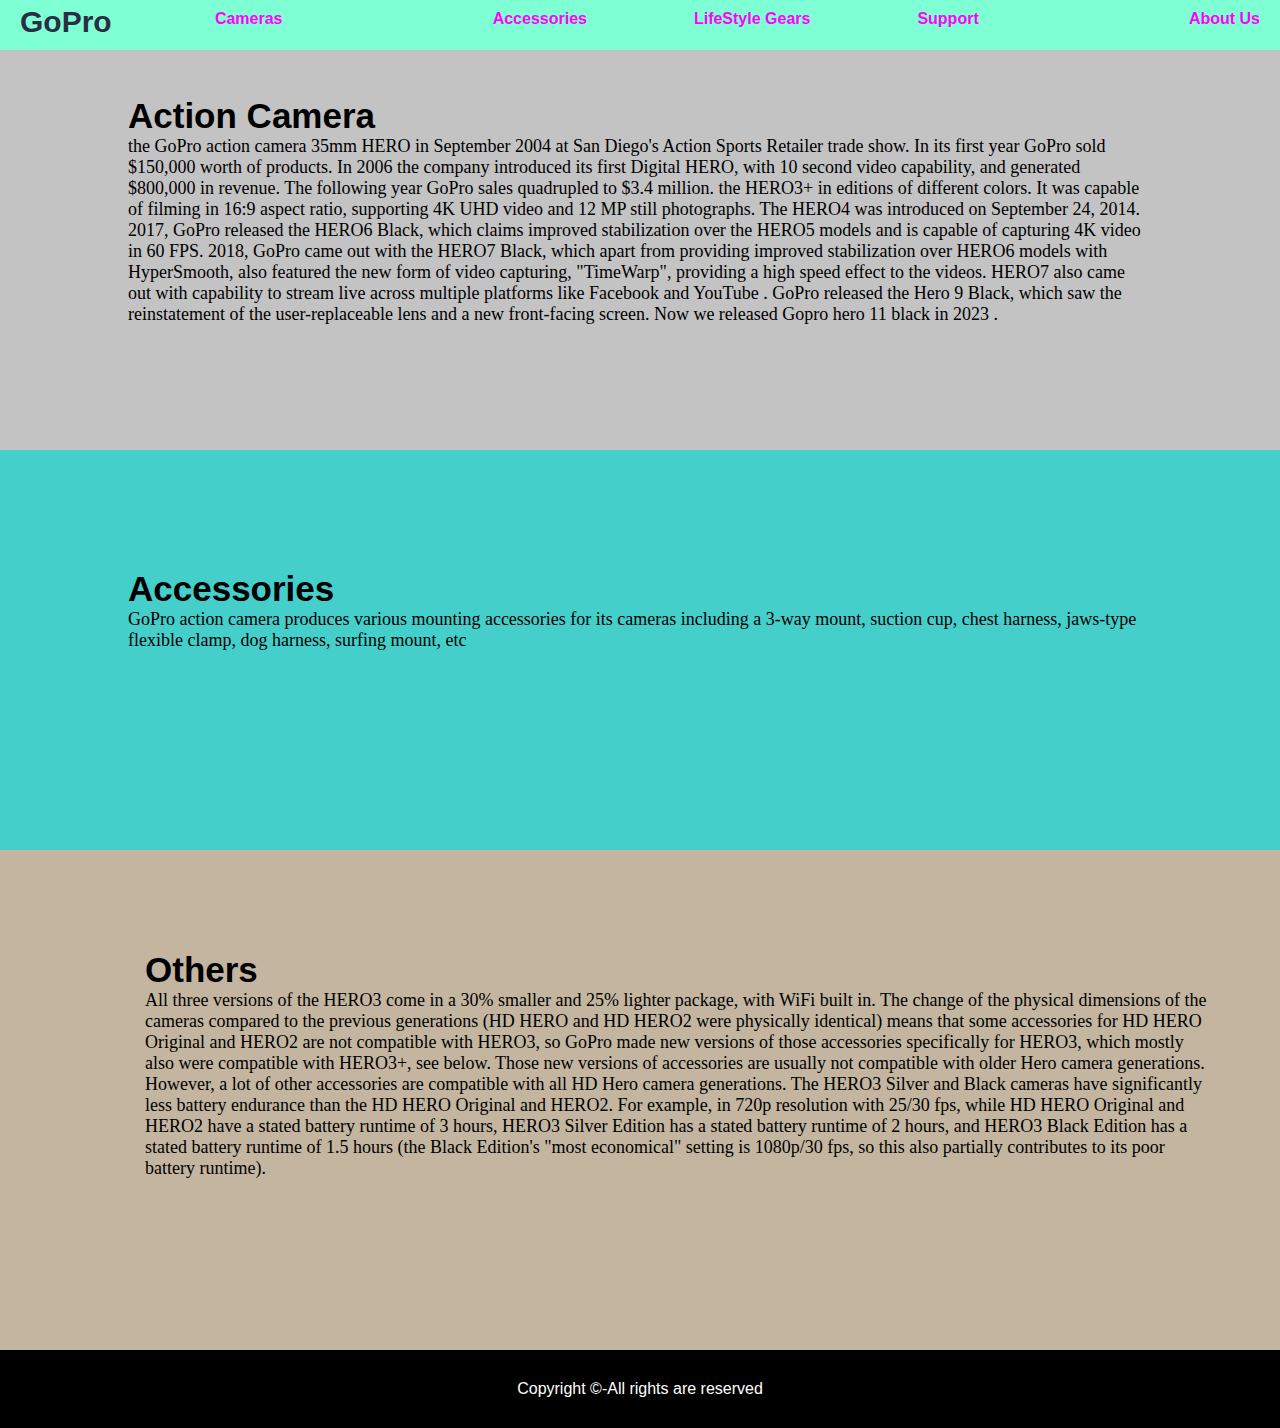
<file: index.html>
<!DOCTYPE html>
<html lang="en">
<head>
    <meta charset="UTF-8">
    <meta http-equiv="X-UA-Compatible" content="IE=edge">
    <meta name="viewport" content="width=device-width, initial-scale=1.0">
    <title>Gopro</title>
    <link rel="stylesheet" href="index.css"> 
</head>
<body>
    <header>
        <nav>
            <h3>GoPro</h3>
            <a href="camera.html">Cameras</a>
            <ul>
                <li>
                    <a href="boot.html">Accessories</a>
                </li>
                <li>
                    <a href="detail.html">LifeStyle Gears</a>
                </li>
                <li>
                    <a href="support.html">Support</a>
                </li>
            </ul>
            <a href="About.html">About Us</a>
        </nav>
    </header>
    <section class="firstsection">
        <div class="box-main">
            <div class="firstHalf">
                <h1 class="text-big" id="web">
                    Action Camera
                </h1>
                 
                <p class="text-small">
                    the GoPro action camera 35mm HERO in September 2004 at San Diego's Action Sports Retailer trade show. In its first year GoPro sold $150,000 worth of products. In 2006 the company introduced its first Digital HERO, with 10 second video capability, and generated $800,000 in revenue. The following year GoPro sales quadrupled to $3.4 million.
                    the HERO3+ in editions of different colors. It was capable of filming in 16:9 aspect ratio, supporting 4K UHD video and 12 MP still photographs. The HERO4 was introduced on September 24, 2014.
                    2017, GoPro released the HERO6 Black, which claims improved stabilization over the HERO5 models and is capable of capturing 4K video in 60 FPS.
                    2018, GoPro came out with the HERO7 Black, which apart from providing improved stabilization over HERO6 models with HyperSmooth, also featured the new form of video capturing, "TimeWarp", providing a high speed effect to the videos. HERO7 also came out with capability to stream live across multiple platforms like Facebook and YouTube .
                    GoPro released the Hero 9 Black, which saw the reinstatement of the user-replaceable lens and a new front-facing screen.
                    Now we released Gopro hero 11 black in 2023 .
                </p>
 
 
            </div>
        </div>
    </section>
 
    <section class="secondsection">
        <div class="box-main">
            <div class="secondHalf">
                <h1 class="text-big" id="program">
                    Accessories
                </h1>
                <p class="text-small">
                    GoPro action camera produces various mounting accessories for its cameras including a 3-way mount, suction cup, chest harness, jaws-type flexible clamp, dog harness, surfing mount, etc
                </p>
 
 
            </div>
        </div>
    </section>
 
    <section class="section">
        <div class="paras">
            <h1 class="sectionTag text-big">Others</h1>
 
            <p class="sectionSubTag text-small">
                All three versions of the HERO3 come in a 30% smaller and 25% lighter package, with WiFi built in. The change of the physical dimensions of the cameras compared to the previous generations (HD HERO and HD HERO2 were physically identical) means that some accessories for HD HERO Original and HERO2 are not compatible with HERO3, so GoPro made new versions of those accessories specifically for HERO3, which mostly also were compatible with HERO3+, see below. Those new versions of accessories are usually not compatible with older Hero camera generations. However, a lot of other accessories are compatible with all HD Hero camera generations.

The HERO3 Silver and Black cameras have significantly less battery endurance than the HD HERO Original and HERO2. For example, in 720p resolution with 25/30 fps, while HD HERO Original and HERO2 have a stated battery runtime of 3 hours, HERO3 Silver Edition has a stated battery runtime of 2 hours, and HERO3 Black Edition has a stated battery runtime of 1.5 hours (the Black Edition's "most economical" setting is 1080p/30 fps, so this also partially contributes to its poor battery runtime).

            </p>
 
 
        </div>
    </section>
    <footer class="background">
        <p class="text-footer">
            Copyright ©-All rights are reserved
        </p>
 
 
    </footer>
</body>
</html>
</file>
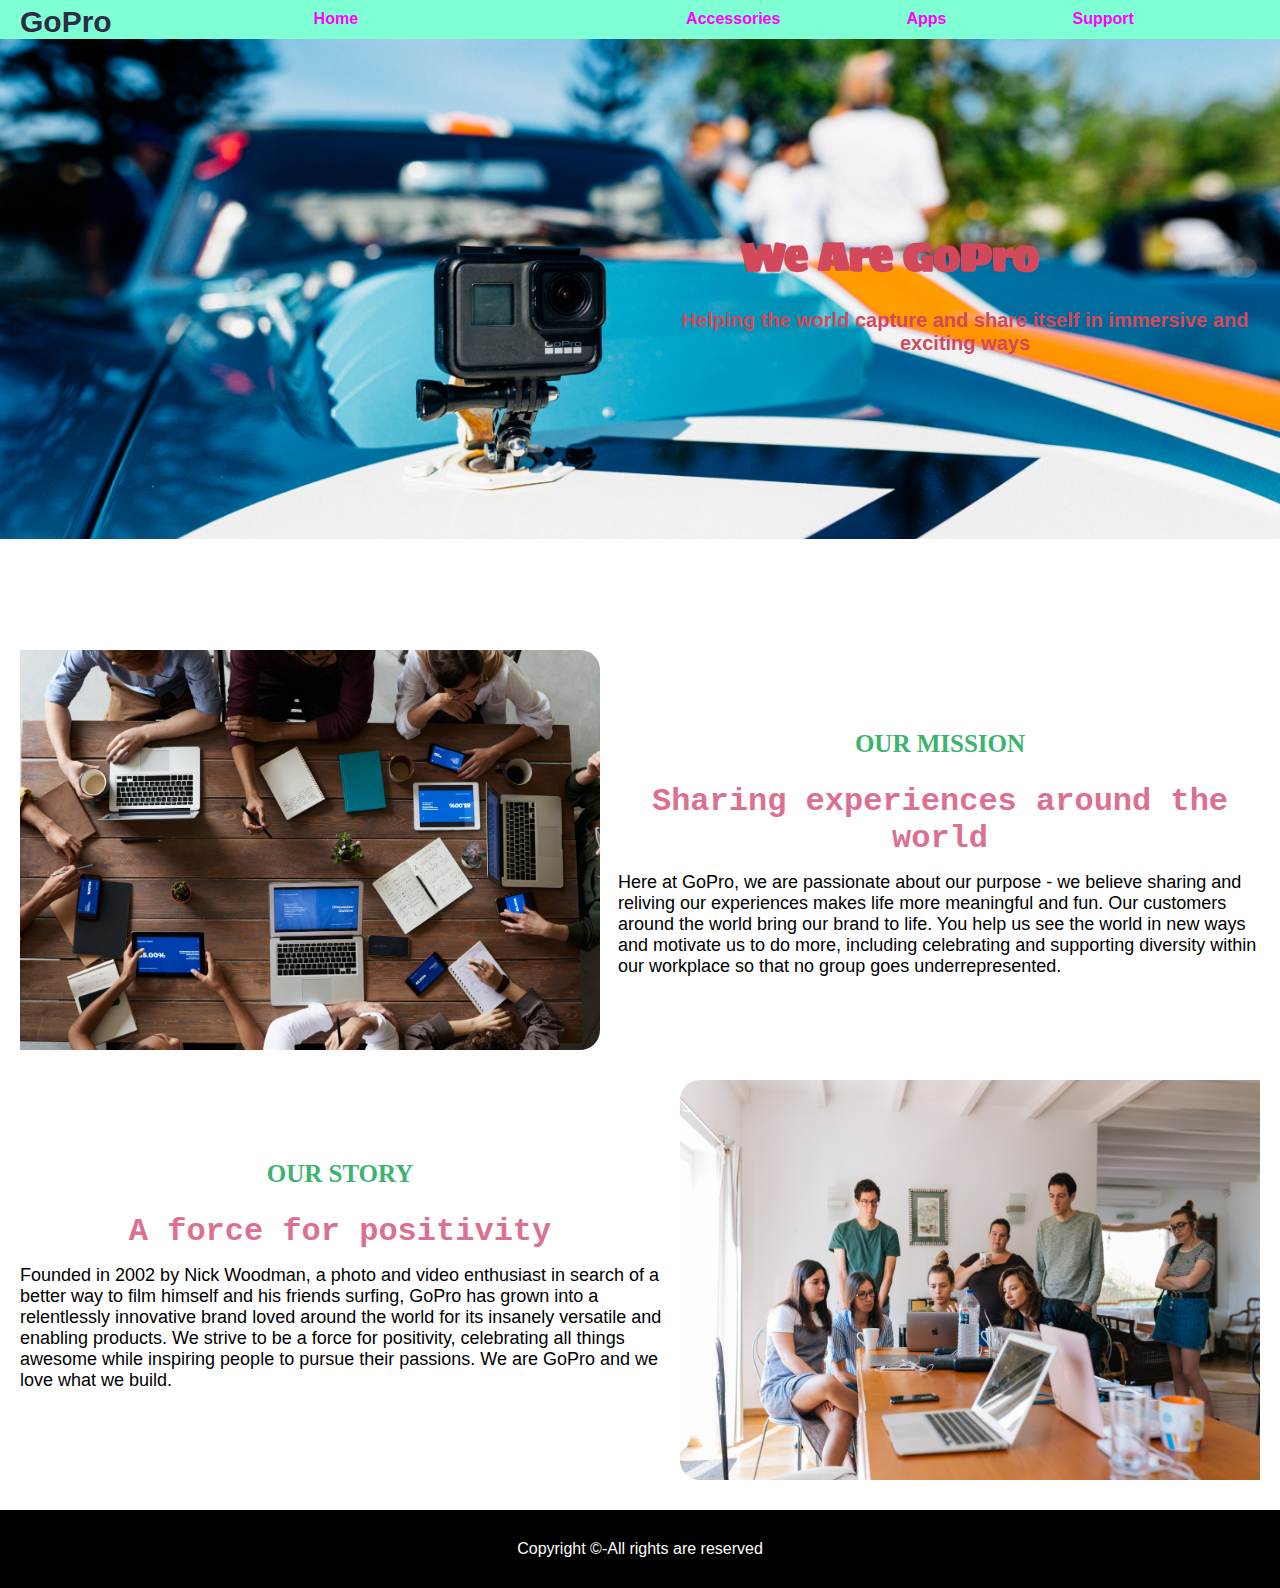
<file: About.html>
<!DOCTYPE html>
<html lang="en">
<head>
    <meta charset="UTF-8">
    <meta http-equiv="X-UA-Compatible" content="IE=edge">
    <meta name="viewport" content="width=device-width, initial-scale=1.0">
    <title>gopro</title>
    <link rel="stylesheet" href="About.css">
    <link rel="preconnect" href="https://fonts.googleapis.com">
    <link rel="preconnect" href="https://fonts.googleapis.com">
    <link rel="preconnect" href="https://fonts.gstatic.com" crossorigin>
    <link href="https://fonts.googleapis.com/css2?family=Josefin+Sans:ital@1&family=Sigmar&display=swap" rel="stylesheet">
</head>
<body>
    <header>
        <nav>
            <h3>GoPro</h3>
            <a href="index.html">Home</a>
            <ul>
                <li>
                    <a href="boot.html">Accessories</a>
                </li>
                <li>
                    <a href="#">Apps</a>
                </li>
                <li>
                    <a href="support.html">Support</a>
                </li>
            </ul>
            <!-- <a href="#">About Us</a> -->
        </nav>
        <div class="back">
            <h1>We Are GoPro</h1>
            <p>Helping the world capture and share itself in immersive and exciting ways</p>
        </div>
    </header>
    <section class="firsthalf">
        <div class="img">
            <img src="ABOUT 1.jpg" alt="photo">
        </div>
        <div class="text">
            <h4>OUR MISSION</h4>
            <h1>Sharing experiences around the world</h1>
            <p>Here at GoPro, we are passionate about our purpose - we believe sharing and reliving our experiences makes life more meaningful and fun. Our customers around the world bring our brand to life. You help us see the world in new ways and motivate us to do more, including celebrating and supporting diversity within our workplace so that no group goes underrepresented.</p>
        </div>
    </section>
    <section class="secondhalf">
        <div class="text">
            <h4>OUR STORY</h4>
            <h1>A force for positivity</h1>
            <p>Founded in 2002 by Nick Woodman, a photo and video enthusiast in search of a better way to film himself and his friends surfing, GoPro has grown into a relentlessly innovative brand loved around the world for its insanely versatile and enabling products. We strive to be a force for positivity, celebrating all things awesome while inspiring people to pursue their passions. We are GoPro and we love what we build.</p>
        </div>
        <div class="img">
            <img src="ABOUT 3.jpg" alt="photo">
        </div>
    </section><footer class="background">
        <p class="text-footer">
            Copyright ©-All rights are reserved
        </p>
 
 
    </footer>
</body>
</html>
</file>
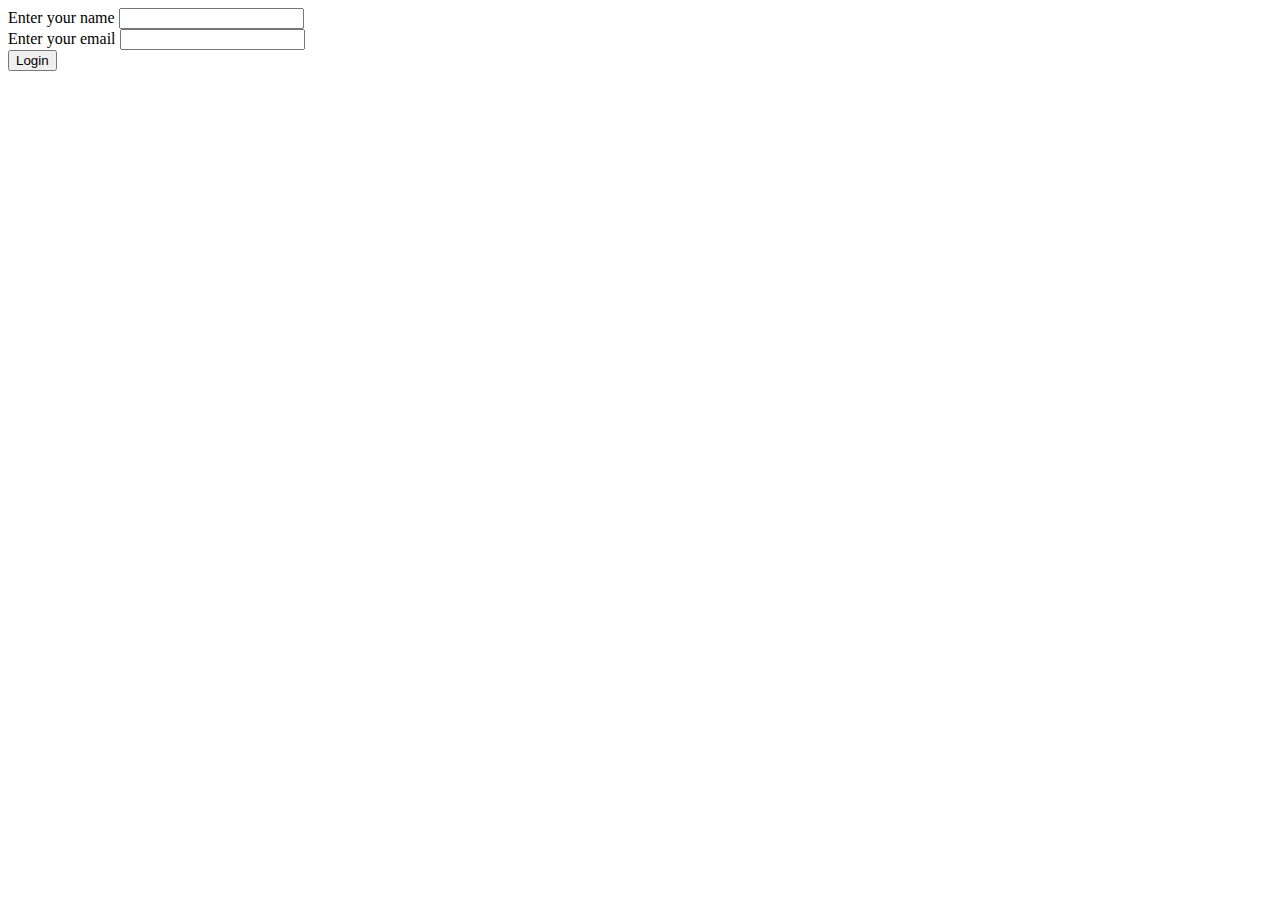
<file: omen.html>
<html>
<head>
<title></title>
</head>
<body>
<form action="http://localhost:7000/login" method="get">
Enter your name <input type="text" name="username" value=""/><br/>
Enter your email <input type="text" name="email" value=""/><br/>
<input type="submit" name="login" value="Login"/>
</form>
</body>
</html>
</file>
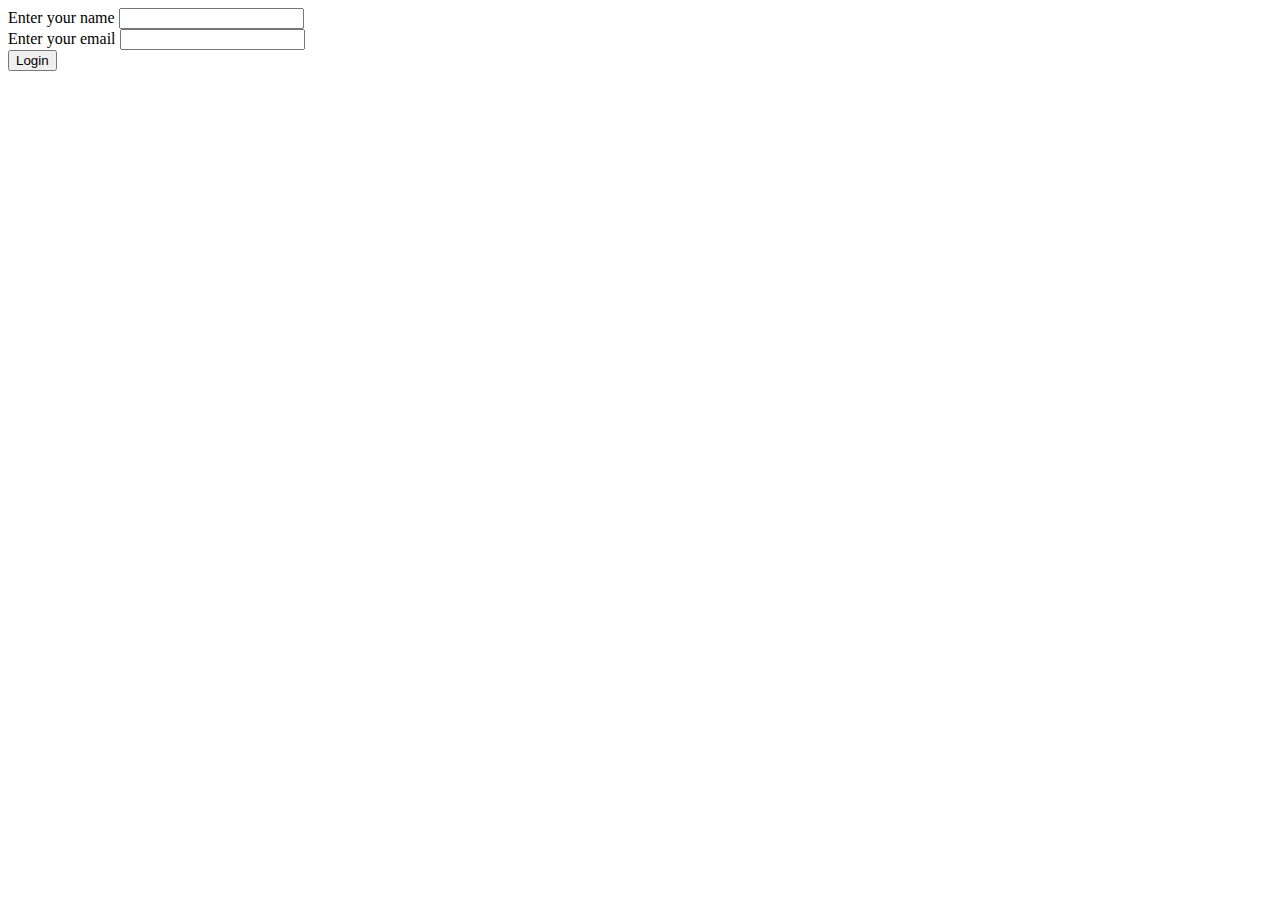
<file: omen1.html>
<html>
<head>
<title></title>
</head>
<body>
<form action="http://localhost:7777/login" method="post">
Enter your name <input type="text" name="username" value=""/><br/>
Enter your email <input type="text" name="email" value=""/><br/>
<input type="submit" name="login" value="Login"/>
</form>
</body>
</html>
</file>
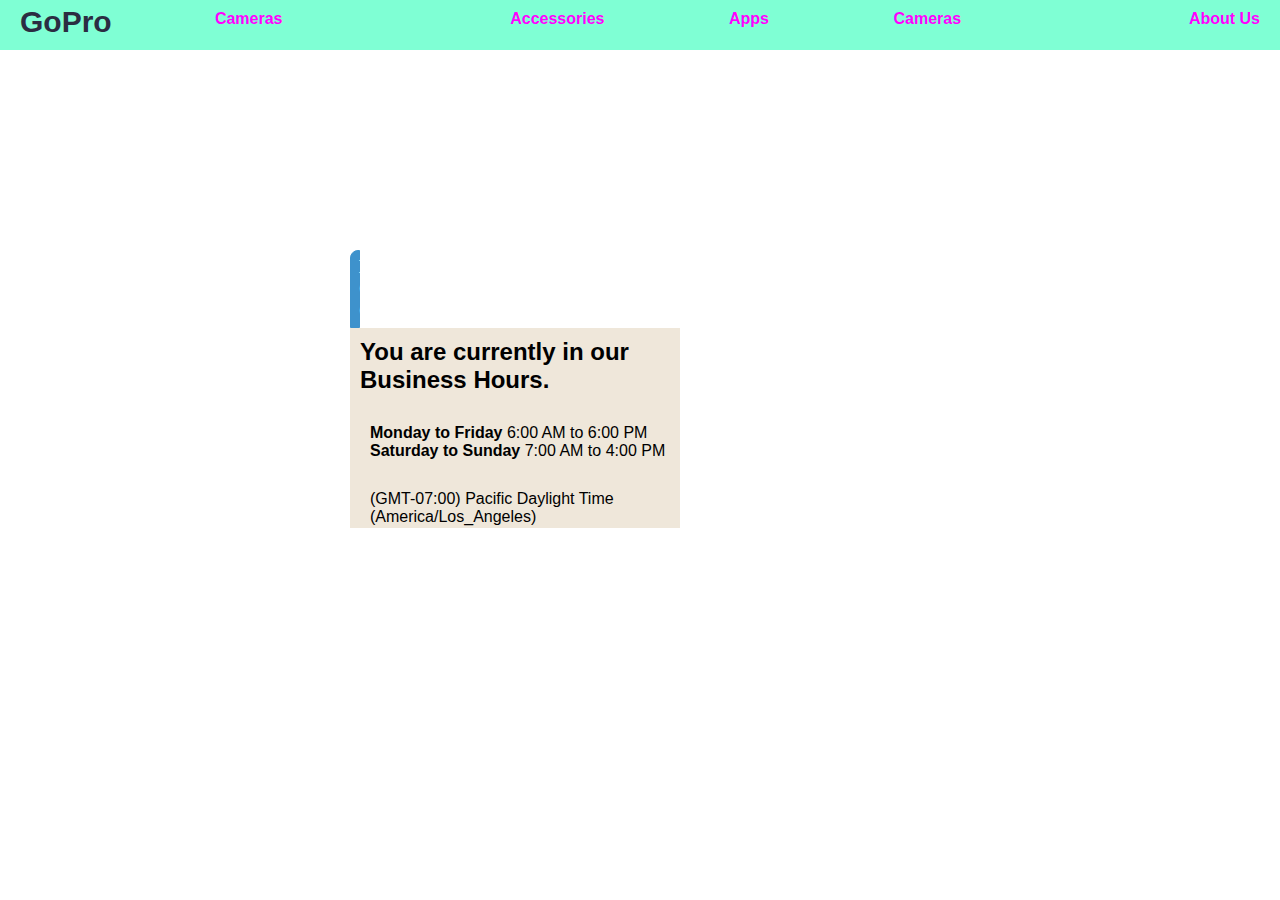
<file: support.html>
<!DOCTYPE html>
<html lang="en">
<head>
    <meta charset="UTF-8">
    <meta http-equiv="X-UA-Compatible" content="IE=edge">
    <meta name="viewport" content="width=device-width, initial-scale=1.0">
    <title>GoPro</title>
    <link rel="stylesheet" href="support.css">
</head>
<body>
    <header>
        <nav>
            <h3>GoPro</h3>
            <a href="index.html">Cameras</a>
            <ul>
                <li>
                    <a href="boot.html">Accessories</a>
                </li>
                <li>
                    <a href="#">Apps</a>
                </li>
                <li>
                    <a href="camera.html">Cameras</a>
                </li>
            </ul>
            <a href="about.html">About Us</a>
        </nav>
    </header>
    <section class="firsthalf">
        <h3>HOURS OF OPERATION</h2>
        <div class="box">
            <h2>You are currently in our Business Hours.</h2>
            <p><span>Monday to Friday</span> 6:00 AM to 6:00 PM<br>
                <span>Saturday to Sunday</span> 7:00 AM to 4:00 PM</p>
            <P>(GMT-07:00) Pacific Daylight Time (America/Los_Angeles)</P>
        </div>
    </section>
</body>
</html>
</file>
<file: index.css>
*{
    margin: 0;
    padding: 0;
}

header{
    width: 100%;
    height: 50px;
    background-color:aquamarine;
}

nav {
    display: flex;
    padding-top: 10px;
    padding-left: 20px;
    padding-right: 20px;
    justify-content: space-between;
}

ul{
    /* border: 1px solid black; */
    flex: 1;    
    max-width: 700px;
    display: flex;
    justify-content: space-evenly;  
}

nav ul li{
    /* display: inline; */
    list-style: none;
}

nav a{
    text-decoration: none;
    font-family: Verdana, Geneva, Tahoma, sans-serif;
    font-weight: bold;
    color: magenta;
}

nav h3{
    color: #2b2d42;
    font-family: Verdana, Geneva, Tahoma, sans-serif;
    font-size: 30px;
    font-weight: bold;
    margin-top: -5px;
}

.firstsection {
    background-color: #C3C3C3;
    height: 400px;
}

.secondsection {
    background-color: #44CFCB;
    height: 400px;
}

.box-main {
    display: flex;
    justify-content: center;
    align-items: center;
    color: black;
    max-width: 80%;
    margin: auto;
    height: 80%;
}

.firsthalf {
    width: 100%;
    display: flex;
    flex-direction: column;
    justify-content: center;
}

.secondhalf {
    width: 30%;
}

.secondhalf img {
    width: 70%;
    border: 4px solid #E0E0E2;
    border-radius: 150px;
    display: block;
    margin: auto;
}

.text-big {
    font-family: Verdana, Geneva, Tahoma, sans-serif; 
    font-weight: bold;
    font-size: 35px;
    
}

.text-small {
    font-size: 18px;
}

.btn {
    padding: 8px 20px;
    margin: 7px 0;
    border: 2px solid white;
    border-radius: 8px;
    background: none;
    color: white;
    cursor: pointer;
}

.btn-sm {
    padding: 6px 10px;
    vertical-align: middle;
}

.section {
    height: 400px;
     /* display: flex; */
    /* align-items: center; */
    /* justify-content: center; */
    /* max-width: 90%; */
    padding-top: 100px; 
    padding-left: 80px;
    background-color: #C3B59F;

}

.section-Left {
    flex-direction: row-reverse;
}

.paras {
    padding: 0px 65px;
}

.thumbnail img {
    width: 250px;
    border: 2px solid black;
    border-radius: 26px;
    margin-top: 19px;
}

.center {
    text-align: center;
}

.text-footer {
    text-align: center;
    padding: 30px 0;
    font-family: 'Ubuntu', sans-serif;
    display: flex;
    justify-content: center;
    color: white;
    background-color: black;
}
</file>
<file: About.css>
*{
    margin: 0;
    padding: 0;
}

header{
    width: 100%;
    height: 50px;
    background-color:aquamarine;
}

nav {
    display: flex;
    padding-top: 10px;
    padding-left: 20px;
    padding-right: 20px;
    justify-content: space-between;
}

nav ul{
    /* border: 1px solid black; */
    flex: 1;    
    max-width: 700px;
    display: flex;
    justify-content: space-evenly;  
}

nav ul li{
    /* display: inline; */
    list-style: none;
}

nav a{
    text-decoration: none;
    font-family: Verdana, Geneva, Tahoma, sans-serif;
    font-weight: bold;
    color: magenta;
}

nav h3{
    color: #2b2d42;
    font-family: Verdana, Geneva, Tahoma, sans-serif;
    font-size: 30px;
    font-weight: bold;
    margin-top: -5px;
}

.back{
    background-image: url("head 1.jpg");
    background-size: cover;
    background-position: center;
    background-repeat: no-repeat;
    display: flex;
    flex-direction: column;
    justify-content: center;
    align-items: center;
    text-align: center;
    height: 500px;
}

.back h1{
    margin-left: 500px;
    font-family: 'Josefin Sans', sans-serif;
    font-family: 'Sigmar', cursive;
    font-weight: bold;
    color: #D1495B;
    font-size: 40px;
}

.back p{
    margin-left: 650px;
    margin-top: 20px;
    font-family:Arial, Helvetica, sans-serif;
    font-size: 20px;
    color: #D1495B;
    font-weight:bolder;
}

.firsthalf{
    display: flex;
    /* justify-content: space-evenly; */
    width: 100%;
    height: 400px;
    margin-top: 600px;
    /* margin-left: 0px; */
    padding-left: 0px;
    /* margin-right: 40px; */
    margin-bottom: 30px;
    /* padding-right: 30px; */
    max-width: 100%;
}

.firsthalf img{
    width: 580px;
    height: 400px;
    border-radius: 20px;
    padding-left: 20px;
}

.firsthalf h4{
    text-align: center;
    font-family:Georgia, 'Times New Roman', Times, serif;
    color: mediumseagreen;
    padding-top: 80px;
    padding-bottom: 15px;
    font-size: 25px;
}

.firsthalf h1{
    text-align: center;
    font-family:'Courier New', Courier, monospace;
    color: palevioletred;
    padding-top: 10px;
    padding-bottom: 15px;   
}

.firsthalf p{
    text-align:start;
    font-family:'Segoe UI', Tahoma, Geneva, Verdana, sans-serif;
    font-size: 18px;
    color:  black;
    padding-left: 18px;
}

.secondhalf{
    display: flex;
    /* justify-content: center; */
    width: 100%;
    height: 400px;
    margin-top: 0px;
    /* margin-left: 0px; */
    padding-left: 0px;
    /* margin-right: 40px; */
    margin-bottom: 30px;
    max-width: auto;
    /* padding-right: 30px; */
}

.secondhalf img{
    width: 580px;
    height: 400px;
    border-radius: 20px;
    padding-right: 20px;
}

.secondhalf h4{
    text-align: center;
    font-family:Georgia, 'Times New Roman', Times, serif;
    color: mediumseagreen;
    padding-top: 80px;
    padding-bottom: 15px;
    font-size: 25px;
}

.secondhalf h1{
    text-align: center;
    font-family:'Courier New', Courier, monospace;
    color: palevioletred;
    padding-top: 10px;
    padding-bottom: 15px;   
}

.secondhalf p{
    text-align:start;
    font-family:'Segoe UI', Tahoma, Geneva, Verdana, sans-serif;
    font-size: 18px;
    color:  black;
    padding-left: 20px;
}

.text-footer {
    text-align: center;
    padding: 30px 0;
    font-family: 'Ubuntu', sans-serif;
    display: flex;
    justify-content: center;
    color: white;
    background-color: black;
}
</file>
<file: support.css>
*{
    margin: 0;
    padding: 0;
}

header{
    width: 100%;
    height: 50px;
    background-color:aquamarine;
}

nav {
    display: flex;
    padding-top: 10px;
    padding-left: 20px;
    padding-right: 20px;
    justify-content: space-between;
}

ul{
    /* border: 1px solid black; */
    flex: 1;    
    max-width: 700px;
    display: flex;
    justify-content: space-evenly;  
}

nav ul li{
    /* display: inline; */
    list-style: none;
}

nav a{
    text-decoration: none;
    font-family: Verdana, Geneva, Tahoma, sans-serif;
    font-weight: bold;
    color: magenta;
}

nav h3{
    color: #2b2d42;
    font-family: Verdana, Geneva, Tahoma, sans-serif;
    font-size: 30px;
    font-weight: bold;
    margin-top: -5px;
}

.firsthalf h3{
    margin-top:200px;
    margin-left: 350px;
    border-top-left-radius: 8px;
    border: 1px solid #3E92CC;
    margin-right: 920px;
    padding-top: 5px;
    padding-left: 8px;
    padding-bottom: 5px;
    padding-right: 0px;
    background-color: #3E92CC;
    color: white;
    font-family:Georgia, 'Times New Roman', Times, serif;
}

.firsthalf .box{
    background-color: #EFE7DA;
    margin-left: 350px;
    margin-right: 600px;
    height: 200px;
}

.box p{
    padding-left: 20px;
    font-family:'Gill Sans', 'Gill Sans MT', Calibri, 'Trebuchet MS', sans-serif;
    font-weight:400;
    padding-top: 30px;
}

.box span{
    font-weight: bold;
}

.box h2{
    padding-top: 10px;  
    padding-left: 10px;
    font-family:Verdana, Geneva, Tahoma, sans-serif;
}
</file>
